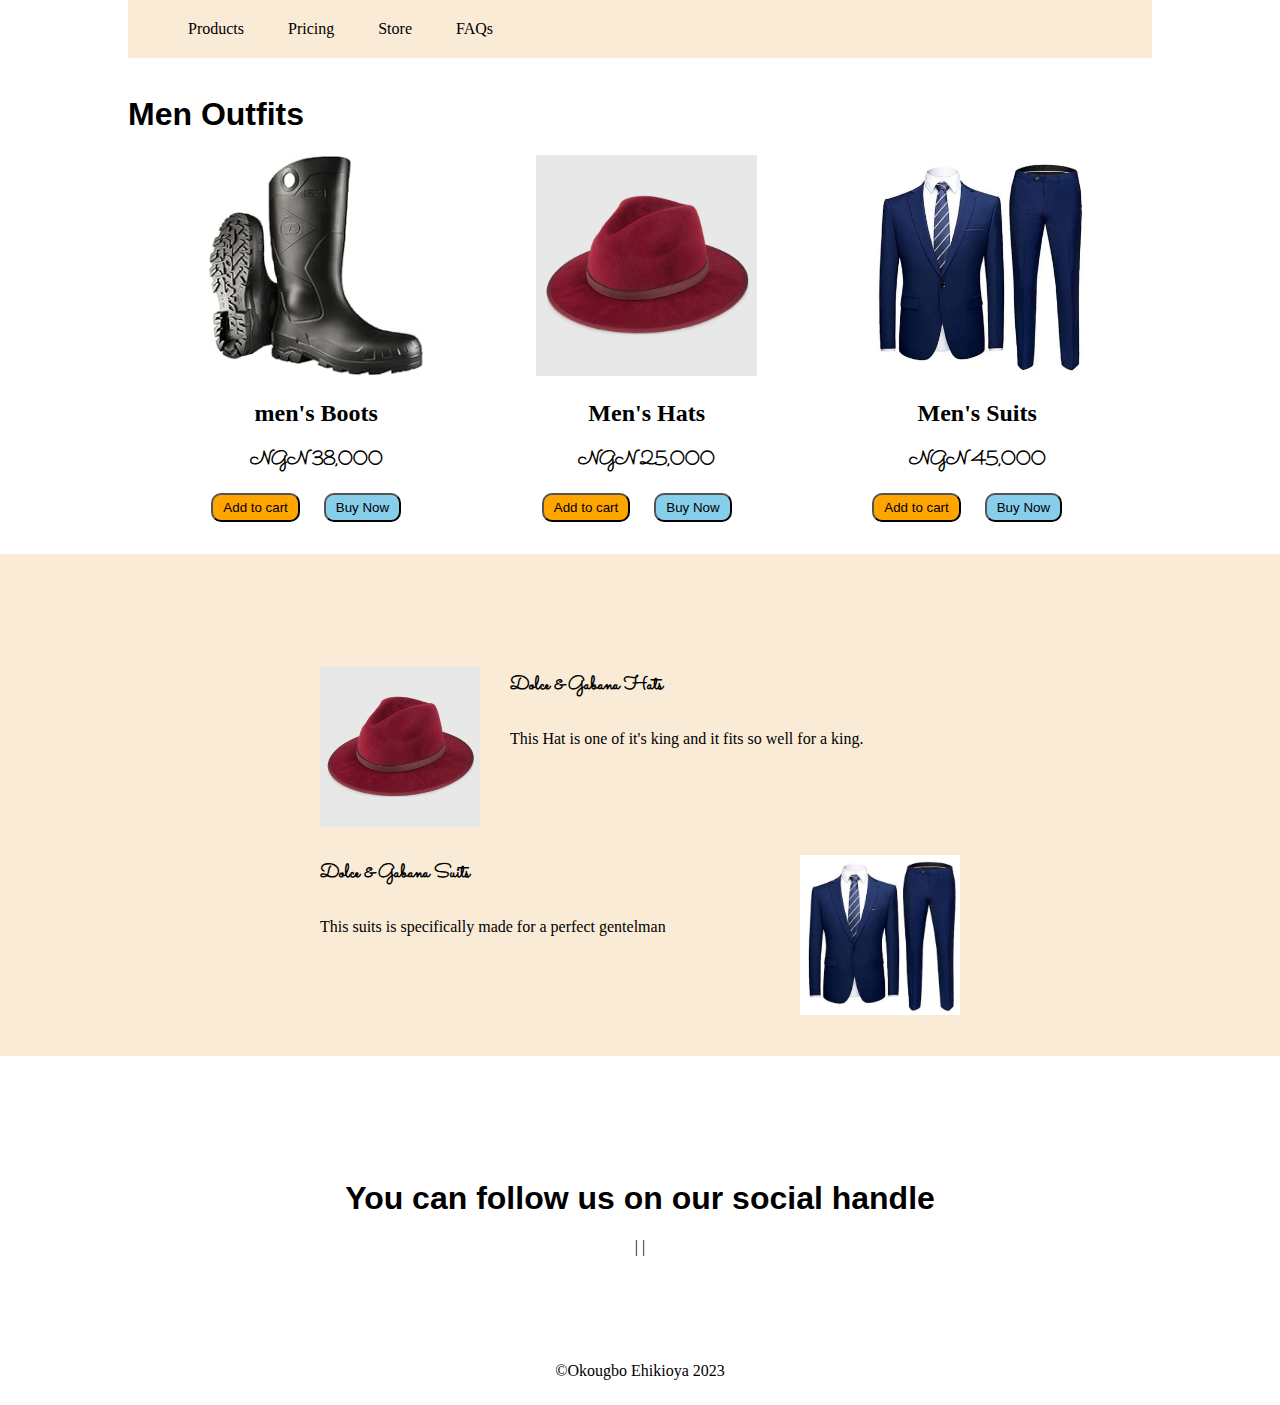
<file: index.html>
<!DOCTYPE html>
<html lang="en">
<head>
    <meta charset="UTF-8">
    <meta name="viewport" content="width=device-width, initial-scale=1.0">
    <title>Document</title>

    <link rel="preconnect" href="https://fonts.googleapis.com">
<link rel="preconnect" href="https://fonts.gstatic.com" crossorigin>
<link href="https://fonts.googleapis.com/css2?family=Sacramento&display=swap" rel="stylesheet">
    <link rel="stylesheet" href="https://cdnjs.cloudflare.com/ajax/libs/font-awesome/6.4.2/css/all.min.css" integrity="sha512-z3gLpd7yknf1YoNbCzqRKc4qyor8gaKU1qmn+CShxbuBusANI9QpRohGBreCFkKxLhei6S9CQXFEbbKuqLg0DA==" crossorigin="anonymous" referrerpolicy="no-referrer" />
    <link rel="stylesheet" href="style.css">
</head>
<body>
    <ul>
        <li><a href="products.html">Products</a></li>
        <li><a href="pricing.html">Pricing</a></li>
        <li><a href="">Store</a></li>
        <li><a href="">FAQs</a></li>
    </ul>
    <section id="Men-Section">
        <h1>Men Outfits</h1>

        <div class="col-item"> 
            <img src="boot.jpg" alt="">
            <h2>men's Boots</h2>
            <h3>NGN 38,000</h3>
            <button class="cart"><i class="fa-solid fa-cart-shopping fa-beat"></i> Add to cart</button>
            <button class="Buy"> <i class="fa-solid fa-business-time"></i> Buy Now</button>

        </div>

        <div class="col-item"> 
            <img src="hats.webp" alt="">
            <h2>Men's Hats</h2>
            <h3>NGN 25,000</h3>
            <button class="cart"> <i class="fa-solid fa-cart-shopping fa-beat"></i> Add to cart</button>
            <button class="Buy"> <i class="fa-solid fa-business-time"></i> Buy Now</button>

        </div>

        <div class="col-item">
             <img src="suits.webp" alt="">
             <h2>Men's Suits</h2>
             <h3>NGN 45,000</h3>
             <button class="cart"> <i class="fa-solid fa-cart-shopping fa-beat"></i> Add to cart</button>
            <button class="Buy"> <i class="fa-solid fa-business-time"></i> Buy Now</button>

        </div>
    </section>

    <section id="description"> 
        <div class="item-row">
            <img class="cap" src="hats.webp" alt="">
            <h3>Dolce & Gabana Hats</h3>
            <p>This Hat is one of it's king and it fits so well for a king.</p>


        </div>

        <div class="item-row">
            <img class="suits" src="suits.webp" alt="">
            <h3>Dolce & Gabana Suits</h3>
            <p>This suits is specifically made for a perfect gentelman </p>

        </div>

    </section>

    <section id="bottom-section">
        <h1>You can follow us on our social handle</h1>
        <p><i class="fa-brands fa-facebook fa-2xl" style="color: #1f2151;"></i> | <i class="fa-brands fa-twitter fa-2xl" style="color: #0a1424;"></i> | <i class="fa-brands fa-instagram fa-2xl" style="color: #c41c65;"></i> </p>


    </section>
    <footer>
        &copy;Okougbo Ehikioya 2023
    </footer>

    
</body>
</html>
</file>
<file: style.css>
ul{
    list-style-type: none;
    background-color: antiquewhite;
    margin: 0 10%;
}
a{
    text-decoration: none;
    color: black;
}
li{
    display: inline-block;
    padding: 20px;
}
.top-heading{
    margin: 3% 10%;
}
#Men-Section{
    margin: 3% 10%;
}
.col-item{
    text-align: center;
    margin-left: 50px;
    display: inline-block;
    width: 27%;
    height: 200px;
    background-color:
}
img{
    width: 80%;
}
button{
    padding: 5px 10px;
    margin-right: 20px;
    border-radius: 10px;

}
.cart{
    background-color: orange;
}
.Buy{
    background-color: skyblue;
}
.item-row{
    width: 50%;
    margin: 100px auto;
    text-align: left;
    line-height: 2;
}
.cap{
    width: 25%;
    float: left;
    margin-right: 30px;
}
.suits{
    width: 25%;
    float: right;
    margin-left: 30px;
}
#description{
    padding: 1% 0%;
    margin: 3% 0%;
    background-color: antiquewhite;
}

#bottom-section{
    padding: 5% 15%;
    text-align: center;
}
footer{
    margin: 2%;
    text-align: center;
}
body{
    margin: 0;
}
h1{
    font-family: 'Franklin Gothic Medium', 'Arial Narrow', Arial, sans-serif;
}
h3{
    font-family: 'Sacramento', cursive;
}
</file>
